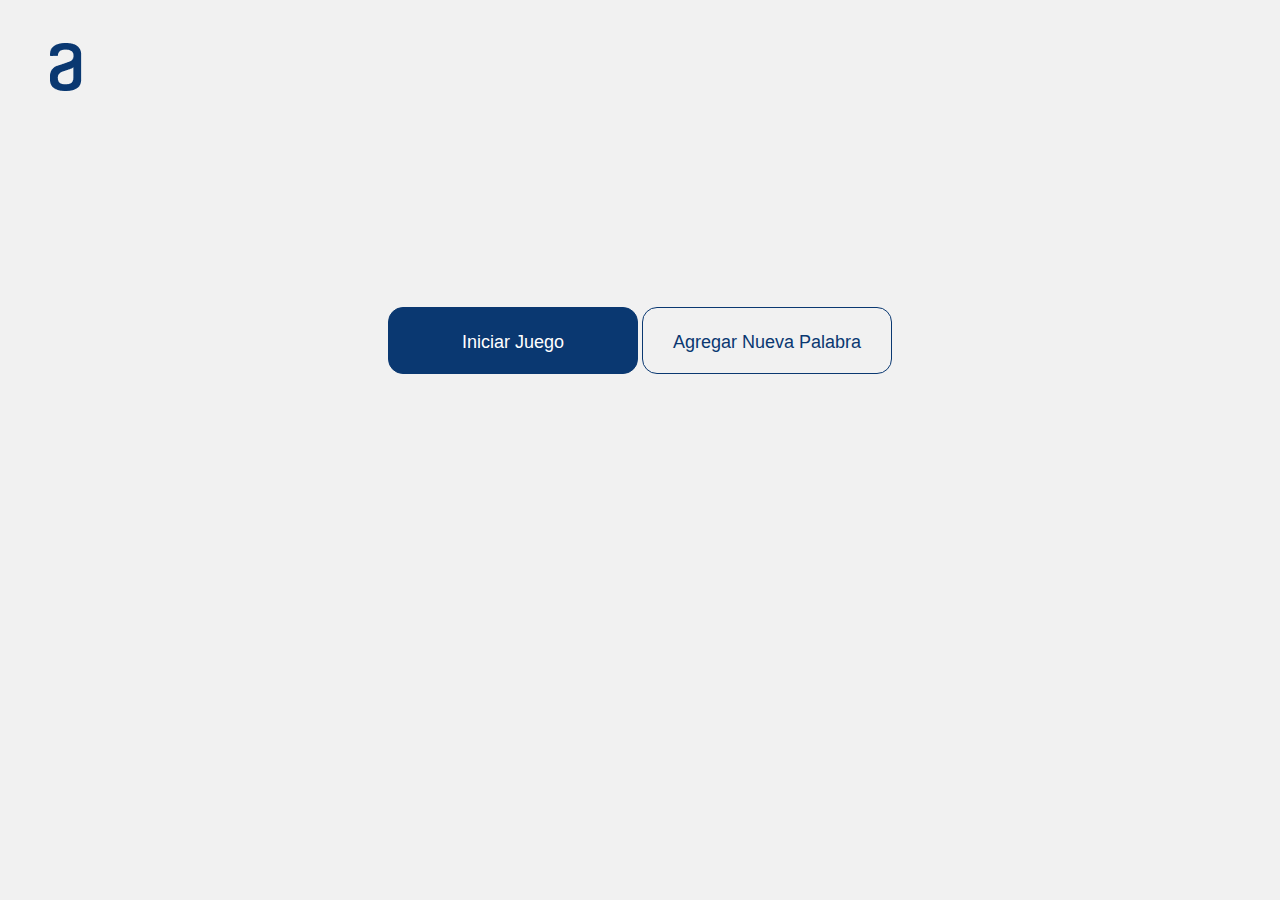
<file: index.html>
<!DOCTYPE html>
<html lang="es">

<head>
    <meta charset="utf-8">
    <title>Iniciar Juego</title>
    <link rel="stylesheet" type="text/css" href="css/index.css">
</head>

<body>
    <header>
        <div class="logo" alt="Logo">
            <img src="img/logo_a.png">
        </div>
    </header>
    <main>
        <div class="contenedor-botones">
            <a href="iniciarjuego.html"><button class="boton-azul">Iniciar Juego</button></a>
            <a href="nueva_palabra.html"><button class="boton-transparente">Agregar Nueva Palabra</button></a>
        </div>
    </main>
</body>

</html>
</file>
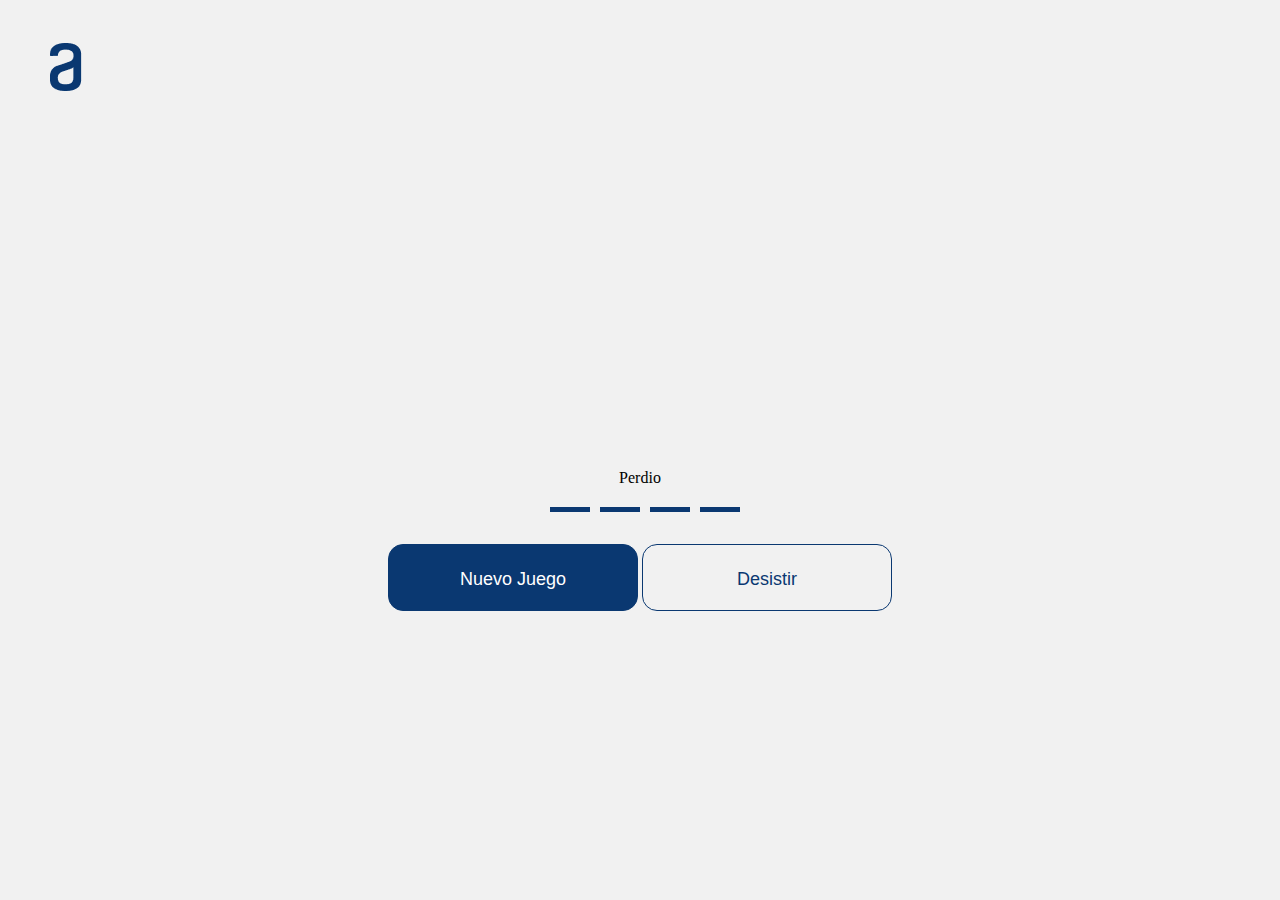
<file: iniciarjuego.html>
<!DOCTYPE html>
<html lang="es">

<head>
    <meta charset="utf-8">
    <title>Iniciar Juego</title>
    <link rel="stylesheet" type="text/css" href="css/index.css">
    <link rel="stylesheet" type="text/css" href="css/juego.css">
</head>

<body>
    <header>
        <div class="logo" alt="Logo">
            <img src="img/logo_a.png">
        </div>
    </header>
    <main>
        <div class="contenedor-imagen">
            <canvas></canvas>
            <div class="mensaje_estado">Perdio</div>
        </div>
        <div class="contenedor-palabra">

        </div>
        <div class="letrasmalas"></div>
        <div class="contenedor-botones" style="margin-top: 0px;">
            <a href="iniciarjuego.html"><button class="boton-azul">Nuevo Juego</button></a>
            <a href="nueva_palabra.html"><button class="boton-transparente">Desistir</button></a>
        </div>
    </main>
    <script src="js/dibujar_muneco.js"></script>
    <script src="js/palabras.js"></script>

</body>

</html>
</file>
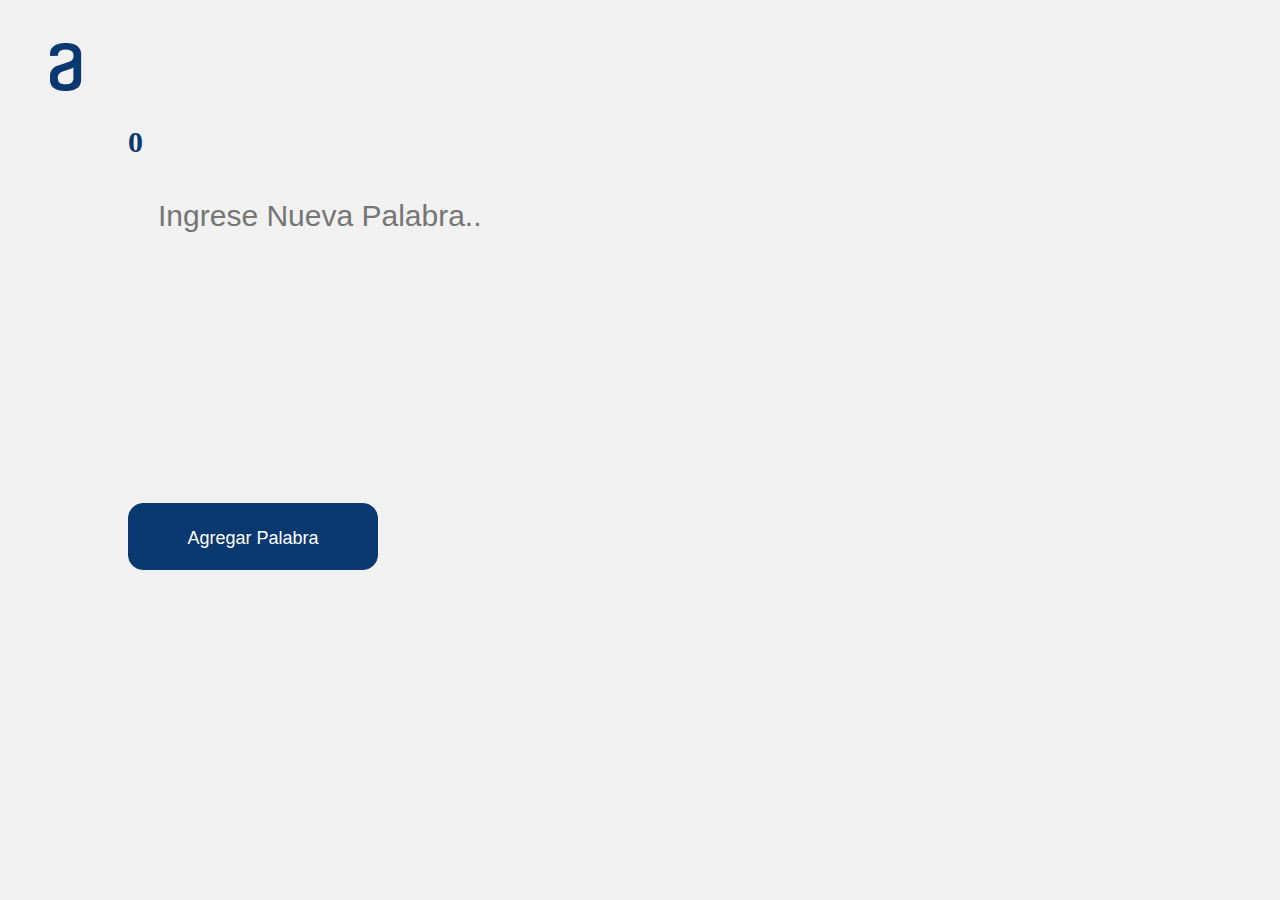
<file: nueva_palabra.html>
<!DOCTYPE html>
<html lang="es">

<head>
    <meta charset="utf-8">
    <title>Nueva Palabra</title>
    <link rel="stylesheet" href="css/nueva_palabra.css">
</head>

<body>
    <header>
        <div class="logo" alt="Logo">
            <img src="img/logo_a.png">
        </div>
    </header>
    <main>
        <div class="Mensaje ">
            <p class="caracteresespeciales invisible">No se Admiten Caracteres Especiales</p>
            <p class="vacio invisible">Ingrese minimo 3 caracteres</p>
            <p class="limite invisible">Solo se pueden ingresar 15 caracteres</p>
            <p class="numero">0</p>
        </div>
        <div class="contenedor_text">
            <textarea placeholder="Ingrese Nueva Palabra.. " onkeyup="javascript:this.value=this.value.toUpperCase();" minlength="3" maxlength="15"></textarea>
        </div>
        <div class="contenedor_boton">
            <button class="boton-azul nueva_palabra">Agregar Palabra</button>
        </div>
    </main>
    <script src="js/nueva_palabra.js"></script>
</body>

</html>
</file>
<file: css/index.css>
* {
    margin: 0px;
    padding: 0px;
    background-color: #f1f1f1;
}

.logo {
    width: 100%;
    font-size: 100px;
    color: #0A3871;
    margin: 0 50px;
}

.contenedor-botones {
    width: 100%;
    text-align: center;
    margin-top: 15%;
}

.boton-azul {
    align-items: flex-start;
    flex-direction: row;
    padding: 24px;
    position: static;
    width: 250px;
    height: 67px;
    left: 0px;
    top: 0px;
    background: #0A3871;
    border: 1px solid #0A3871;
    color: #FFFFFF;
    border-radius: 15px;
    flex: none;
    order: 0;
    flex-grow: 0;
    font-size: large;
}

.boton-azul:hover {
    background: transparent;
    border: 1px solid #0A3871;
    color: #0A3871;
}

.boton-transparente {
    align-items: flex-start;
    flex-direction: row;
    padding: 24px;
    position: static;
    width: 250px;
    height: 67px;
    left: 0px;
    top: 0px;
    background: transparent;
    border: 1px solid #0A3871;
    color: #0A3871;
    border-radius: 15px;
    flex: none;
    order: 0;
    flex-grow: 0;
    font-size: large;
}

.boton-transparente:hover {
    background: #0A3871;
    border: 1px solid #0A3871;
    color: #FFFFFF;
}
</file>
<file: css/juego.css>
.contenedor-imagen {
    text-align: center;
}

canvas {
    width: 500px;
    height: 350px;
    background-color: transparent;
}

.contenedor-palabra {
    text-align: center;
    margin: 10px auto;
}

.letra {
    font-size: 30px;
    font-weight: bold;
    font-family: 'Times New Roman', Times, serif;
    color: #0A3871;
    border-bottom-style: solid;
    border-bottom-width: 5px;
    display: inline-block;
    padding-left: 10px;
    padding-right: 10px;
    padding-top: 5px;
    padding-bottom: 5px;
    min-width: 20px;
    margin-left: 10px;
}

.letrasmalas {
    width: 100%;
    text-align: center;
    font-size: 30px;
    font-weight: bold;
    font-family: 'Times New Roman', Times, serif;
    color: #0A3871;
    display: inline-block;
    padding-left: 10px;
    padding-right: 10px;
    padding-top: 5px;
    padding-bottom: 5px;
    min-width: 20px;
    margin-left: 10px;
}
</file>
<file: css/nueva_palabra.css>
* {
    margin: 0px;
    padding: 0px;
    background-color: #f1f1f1;
}

.logo {
    width: 100%;
    font-size: 100px;
    color: #0A3871;
    margin: 0 50px;
}

.contenedor_text {
    margin: 10px 10%;
}

main textarea {
    margin: 0 auto;
    width: 100%;
    height: 250px;
}

textarea {
    font-family: 'Roboto Condensed', sans-serif;
    background-color: transparent;
    border: none;
    border-radius: 4px;
    resize: none;
    padding: 30px;
    font-size: 30px;
    color: #0A3871;
    font-weight: 400;
    outline: none;
}

.contenedor_boton {
    margin: 20px 10%;
}

.boton-azul {
    align-items: flex-start;
    flex-direction: row;
    padding: 24px;
    position: static;
    width: 250px;
    height: 67px;
    left: 0px;
    top: 0px;
    background: #0A3871;
    border: 1px solid #0A3871;
    color: #FFFFFF;
    border-radius: 15px;
    flex: none;
    order: 0;
    flex-grow: 0;
    font-size: large;
}

.boton-azul:hover {
    background: transparent;
    border: 1px solid #0A3871;
    color: #0A3871;
}

.Mensaje {
    margin: 10px 10%;
    font-size: 20px;
    color: crimson;
}

.visible {
    display: block;
}

.invisible {
    display: none;
}

.numero {
    font-size: 30px;
    font-weight: bold;
    color: #0A3871;
}
</file>
